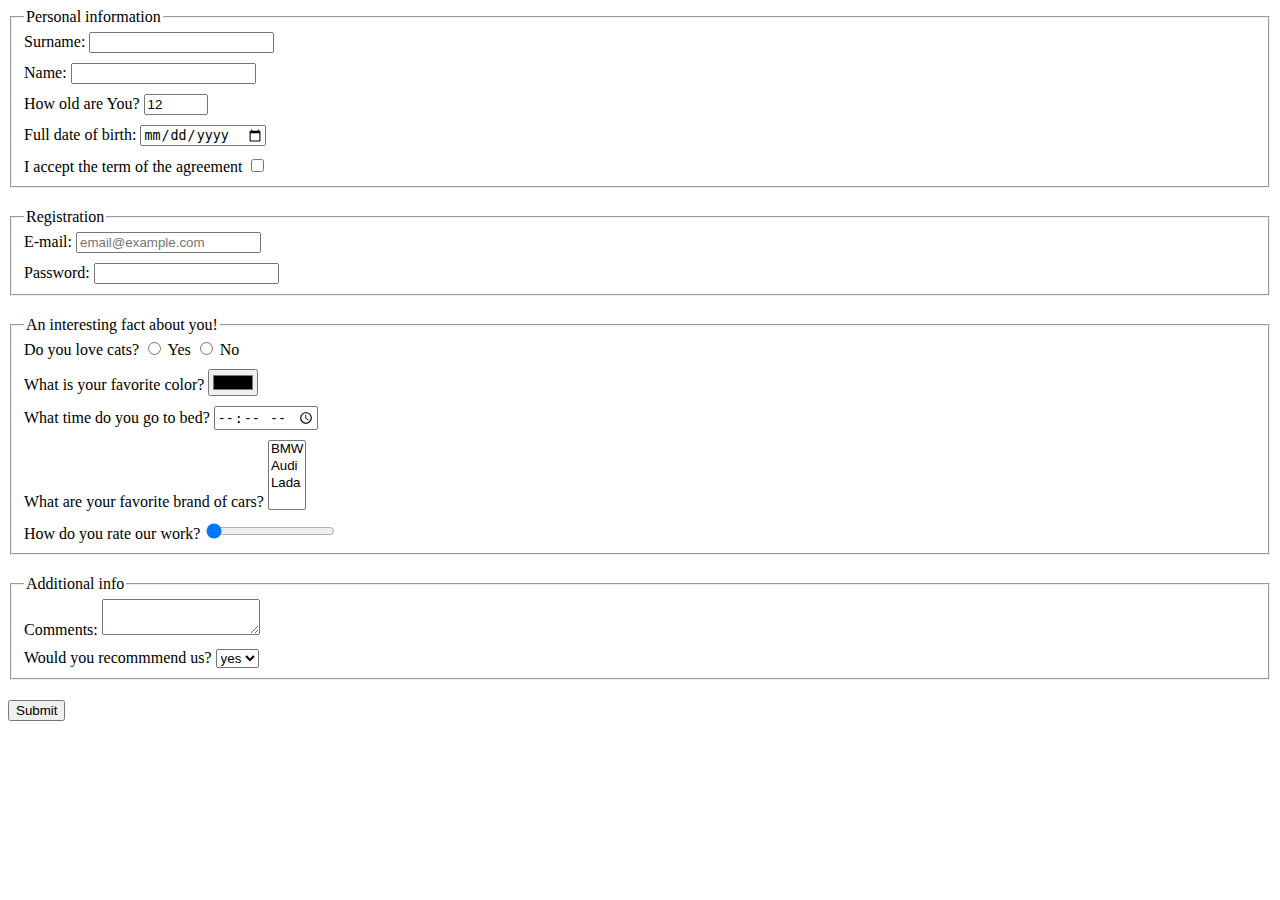
<file: index.html>
<!doctype html><html lang="en"><head><meta charset="UTF-8"><meta name="viewport" content="width=device-width, user-scalable=no, initial-scale=1.0, maximum-scale=1.0, minimum-scale=1.0"><meta http-equiv="X-UA-Compatible" content="ie=edge"><title>HTML Form</title><link rel="stylesheet" href="style.e2a40fa0.css"></head><body> <form action="https://mate-academy-form-lesson.herokuapp.com/create-application" method="post"> <fieldset class="form-fieldset"> <legend>Personal information</legend> <label class="form-field"> Surname: <input type="text" name="surname" autocomplete="off" required> </label> <label class="form-field"> Name: <input type="text" name="name" autocomplete="off" required> </label> <label class="form-field"> How old are You? <input type="number" name="age" value="12" min="1" max="100" required> </label> <label class="form-field"> Full date of birth: <input type="date" name="date"> </label> <label class="form-field"> I accept the term of the agreement <input type="checkbox" name="terms" required> </label> </fieldset> <fieldset class="form-fieldset"> <legend>Registration</legend> <label class="form-field"> E-mail: <input type="email" name="email" placeholder="email@example.com" required> </label> <label class="form-field"> Password: <input type="password" name="password" minlength="5" maxlength="20" required> </label> </fieldset> <fieldset class="form-fieldset"> <legend>An interesting fact about you!</legend> <label class="form-field"> Do you love cats? <input type="radio" name="cats"> Yes <input type="radio" name="cats"> No </label> <label class="form-field"> What is your favorite color? <input type="color" name="color"> </label> <label class="form-field"> What time do you go to bed? <input type="time" name="time"> </label> <label class="form-field"> What are your favorite brand of cars? <select name="color" multiple> <option value="BMW">BMW</option> <option value="Audi">Audi</option> <option value="Lada">Lada</option> <option value=" "></option> </select> </label> <label class="form-field"> How do you rate our work? <input type="range" name="rate" value="0"> </label> </fieldset> <fieldset class="form-fieldset"> <legend>Additional info</legend> <label class="form-field"> Comments: <textarea name="comments" cols="17" rows="2"></textarea> </label> <label class="form-field"> Would you recommmend us? <select name="recomment"> <option value="yes">yes</option> <option value="no">no</option> </select> </label> </fieldset> <button type="submit" class="form-button">Submit</button> </form> <script type="text/javascript" src="main.e97352c4.js"></script> </body></html>
</file>
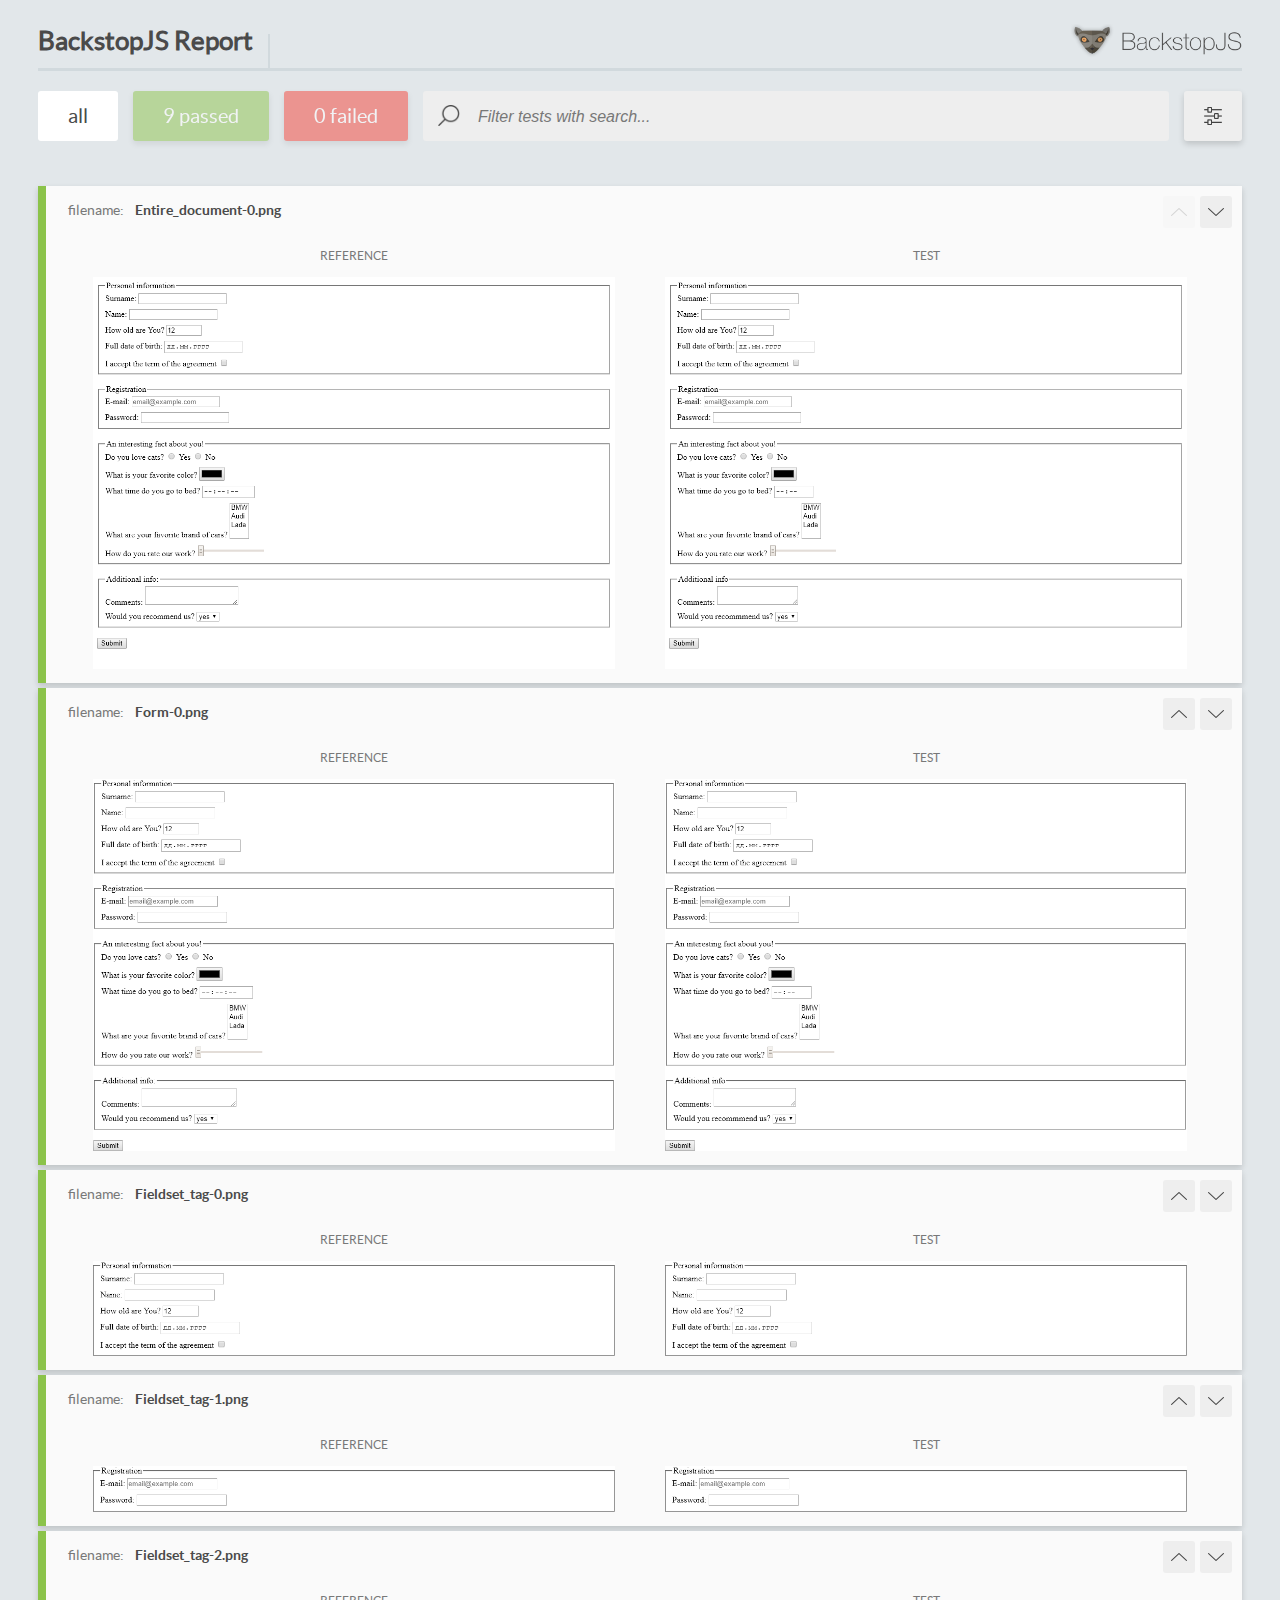
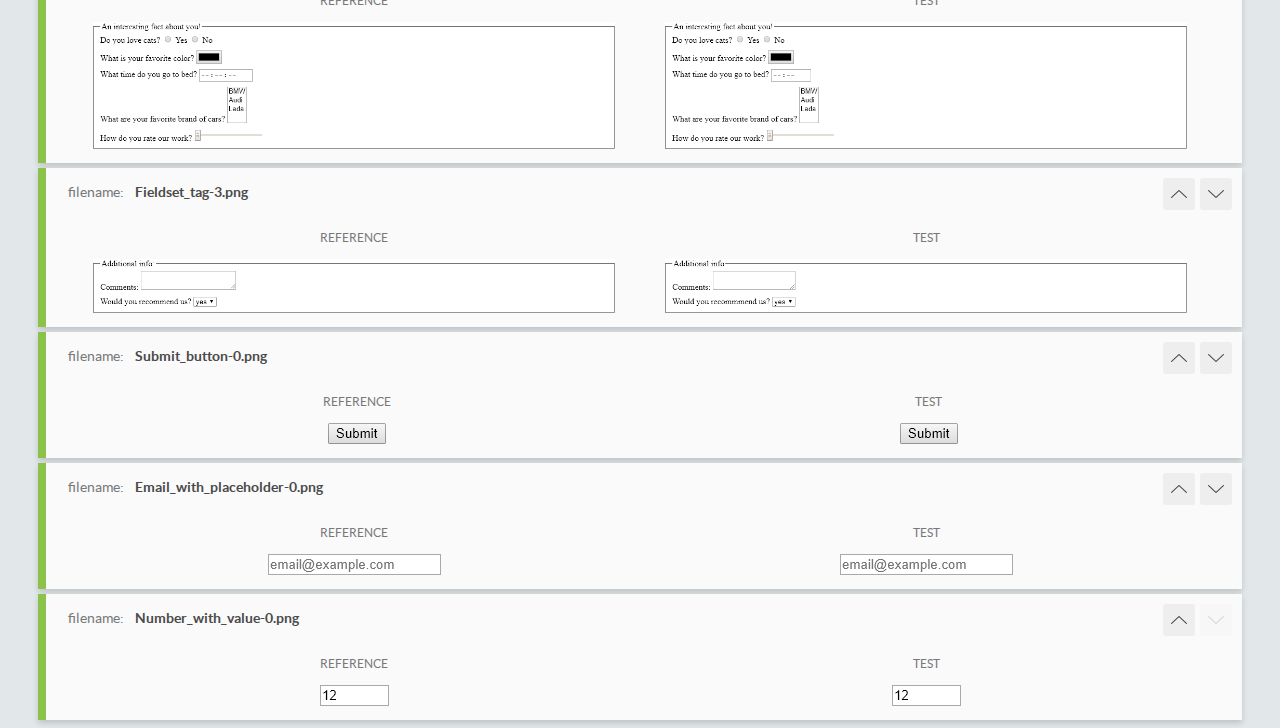
<file: report/html_report/index.html>
<!DOCTYPE html>
<html>
  <head>
    <meta charset="utf-8">
    <title>BackstopJS Report</title>

    <style>
      @font-face {
          font-family: 'latoregular';
          src: url('./assets/fonts/lato-regular-webfont.woff2') format('woff2'),
              url('./assets/fonts/lato-regular-webfont.woff') format('woff');
          font-weight: 400;
          font-style: normal;
      }
      @font-face {
          font-family: 'latobold';
          src: url('./assets/fonts/lato-bold-webfont.woff2') format('woff2'),
              url('./assets/fonts/lato-bold-webfont.woff') format('woff');
          font-weight: 700;
          font-style: normal;
      }

      .ReactModal__Body--open {
          overflow: hidden;
      }
      .ReactModal__Body--open .header {
        display: none;
      }

    </style>
  </head>
  <body style="background-color: #E2E7EA">
    <div id="root">

    </div>
    <script type="text/javascript">
      function report (report) { // eslint-disable-line no-unused-vars
        window.tests = report;
      }
    </script>
    <script type="text/javascript" src="config.js"></script>
    <script type="text/javascript" src="index_bundle.js"></script>
  </body>
</html>
</file>
<file: style.e2a40fa0.css>
.form-fieldset:not(:first-child){margin-top:20px}.form-field{display:block;margin-top:10px}.form-field:nth-child(2){margin:0}.form-button{margin-top:20px}
/*# sourceMappingURL=style.e2a40fa0.css.map */
</file>
